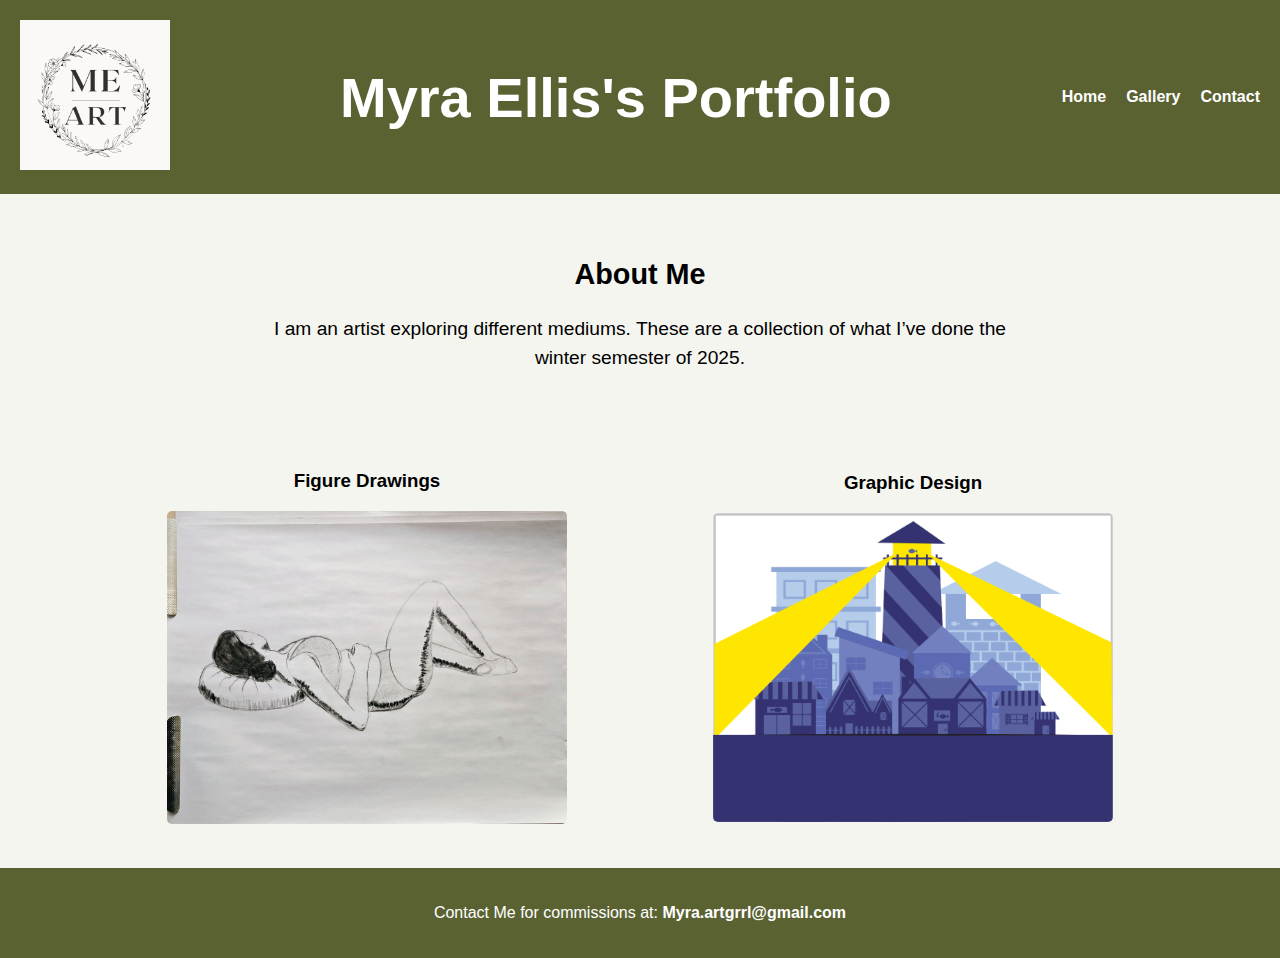
<file: portfolio_website/index.html>
<!DOCTYPE html>
<html lang="en">

<!-- This is all I have for right now. This is all she has given me -->
<!-- I will also be adding more to the CSS file to make it look better. -->

<head>
    <style>
        img {
            max-width: 100%;
            width: 200px;
            height: auto;
        }
    </style>
    <meta charset="UTF-8">
    <meta name="viewport" content="width=device-width, initial-scale=1.0">
    <title>Myra Benedict's Portfolio</title>
    <link rel="stylesheet" href="styles/style.css">
</head>
<body>
    <header>
        <div class="logo">
            <img src="images/ME.png" alt="Logo">
        </div>
        <h1 class="header-title">Myra Ellis's Portfolio</h1>
        <nav class="nav-links">
            <a href="#">Home</a>
            <a href="#">Gallery</a>
            <a href="#">Contact</a>
        </nav>
    </header>
    <main>
        <section class="about">
            <h2>About Me</h2>
            <p>I am an artist exploring different mediums. These are a collection of what I’ve done the winter semester of 2025.</p>
        </section>
        
        <section class="gallery">
            <div class="figure-drawings">
                <h3>Figure Drawings</h3>
                <img src="images/20250227_104010.jpg" alt="Figure Drawing">
            </div>
            <div class="graphic-design">
                <h3>Graphic Design</h3>
                <img src="images/City Scape Project 2.pdf.png" alt="Graphic Design">
            </div>
        </section>
    </main>
    
    <footer>
        <p>Contact Me for commissions at: <a href="mailto:Myra.artgrrl@gmail.com">Myra.artgrrl@gmail.com</a></p>
    </footer>
</body>
</html>
</file>
<file: portfolio_website/styles/style.css>
body {
    font-family: Arial, Helvetica, sans-serif, sans-serif;
    margin: 0;
    padding: 0;
    background-color: #F5F5F0;
    text-align: center;
}

header {
    background-color: #5A6232;
    color: white;
    padding: 20px;
    display: flex;
    align-items: center;
    justify-content: space-between;
}

.logo img {
    width: 150px;
    height: auto;
}

.header-title {
    flex-grow: 1;
    text-align: center;
    font-size: 3.5em;
    margin: 0;
}

.nav-links {
    display: flex;
    gap: 20px;
}

.nav-links a {
    color: white;
    text-decoration: none;
    font-weight: bold;
}

.nav-links a:hover {
    text-decoration: underline;
}

.about {
    background-color: #F5F5F0;
    padding: 20px;
    margin: 20px auto;
    width: 60%;
    border-radius: 10px;
}

h2 {
    font-size: 1.8em;
}

.about p {
    font-size: 1.2em;
    line-height: 1.5;
}

.gallery {
    display: flex;
    justify-content: center;
    align-items: center;
    gap: 50px;
    padding: 20px;
}

.figure-drawings,
.graphic-design {
    text-align: center;
    width: 40%;
}

.gallery img {
    width: 100%;
    max-width: 400px;
    height: auto;
    border-radius: 5px;
}

footer {
    background-color: #5A6232;
    color: white;
    padding: 20px;
    margin-top: 20px;
}

footer a {
    color: white;
    text-decoration: none;
    font-weight: bold;
}

footer a:hover {
    text-decoration: underline;
}
</file>
